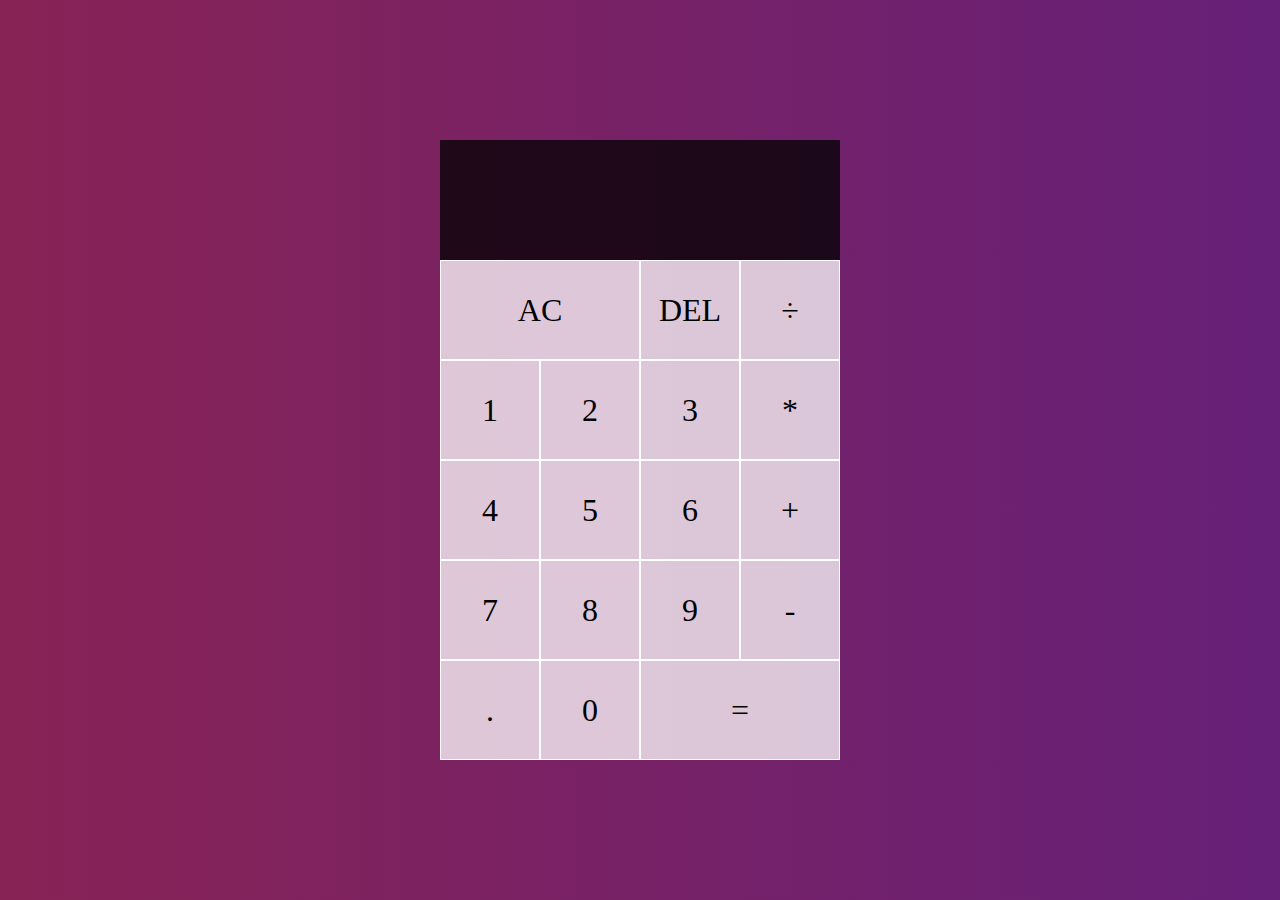
<file: calculator project/index.html>
<!DOCTYPE html>
<html lang="en">
    <head>
<meta charset="UTF-8">
<meta name="viewport" content="width=device-width, initial-scale=1.0" >
<meta http-equiv="X-UA-Compatible" content="ie=edge">
<title>Calculator Project</title>
<link rel="stylesheet" href="calculator.css">
<script src="calculator.js" defer></script>
</head>
<body>
<div class="calculator-grid">
    <div class="output">
        <div data-previous-operand class="previous-operand"></div>
        <div data-current-operand class="current-operand"></div>
    </div>
    <button data-all-clear class="span-two">AC</button>
    <button data-delete>DEL</button>
    <button data-operation>&divide;</button>
    <button data-number>1</button>
    <button data-number>2</button>
    <button data-number>3</button>
    <button data-operation>*</button>
    <button data-number>4</button>
    <button data-number>5</button>
    <button data-number>6</button>
    <button data-operation>+</button>
    <button data-number>7</button>
    <button data-number>8</button>
    <button data-number>9</button>
    <button data-operation>-</button>
    <button data-number>.</button>
    <button data-number>0</button>
    <button data-equals class="span-two">=</button>
</div>



<!-- The programmer recommended using data-operation for our plus/minus/divide/multiply buttons
to make it easier to identify/throw into our javascript without confusing ourselves with the
css classes. Never used data before so this is a new concept for me -->




</body>
</html>
</file>
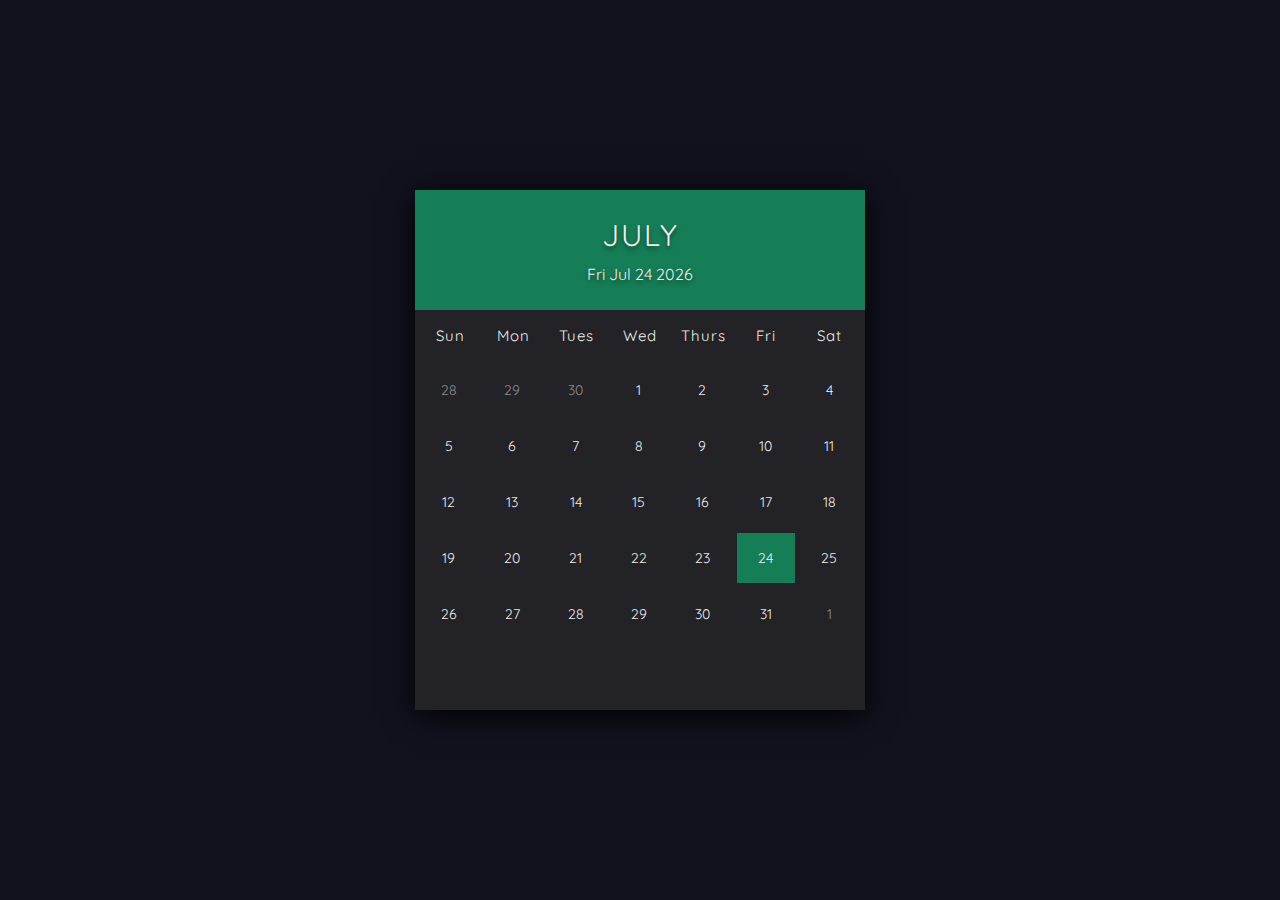
<file: Calendar project/index.html>
<!DOCTYPE html>
<html lang="en">
<head>
    <meta charset="UTF-8">
    <meta name="viewport" content="width=device-width, initial-scale=1.0">
    <title> Calendar Project</title>
    <link rel="stylesheet" href="calendar.css">
    <link rel="stylesheet" href="https://cdnjs.cloudflare.com/ajax/libs/font-awesome/6.2.0/css/all.min.css" integrity="sha512-xh6O/CkQoPOWDdYTDqeRdPCVd1SpvCA9XXcUnZS2FmJNp1coAFzvtCN9BmamE+4aHK8yyUHUSCcJHgXloTyT2A==" crossorigin="anonymous" referrerpolicy="no-referrer" />
    <link rel="preconnect" href="https://fonts.googleapis.com">
<link rel="preconnect" href="https://fonts.gstatic.com" crossorigin>
<link href="https://fonts.googleapis.com/css2?family=Prata&family=Quicksand:wght@300;400;500;600&display=swap" rel="stylesheet">
</head>
<body>

<div class="container">
    <div class="calendar">
        <div class="month">
        <i class="fas fa-angle-left prev"></i>
        <div class="date">
            <h1></h1>
            <p></p>
        </div>
        <i class="fas fa-angle-right next"></i>
    </div>
    <div class="weekdays">
        <div>Sun</div>
        <div>Mon</div>
        <div>Tues</div>
        <div>Wed</div>
        <div>Thurs</div>
        <div>Fri</div>
        <div>Sat</div>
    </div>
    <div class="days">
        <!-- <div class="prev-date">27</div> -->
        <!-- <div class="prev-date">28</div>
        <div class="prev-date">29</div>
        <div class="prev-date">30</div>
        <div class="prev-date">31</div>
        <div>1</div>
        <div>2</div>
        <div>3</div>
        <div>4</div>
        <div>5</div>
        <div>6</div>
        <div>7</div>
        <div>8</div>
        <div>9</div>
        <div>10</div>
        <div>11</div>
        <div>12</div>
        <div>13</div>
        <div>14</div>
        <div>15</div>
        <div>16</div>
        <div>17</div>
        <div>18</div>
        <div>19</div>
        <div>20</div>
        <div>21</div>
        <div>22</div>
        <div class="today" >23</div>
        <div>24</div>
        <div>25</div>
        <div>26</div>
        <div>27</div>
        <div>28</div>
        <div>29</div>
        <div>30</div>
        <div class="next-date">1</div>
        <div class="next-date">2</div>
        <div class="next-date">3</div>
        <div class="next-date">4</div>
        <div class="next-date">5</div>
        <div class="next-date">6</div>
        <div class="next-date">7</div>
        <div class="next-date">8</div> -->

    </div>
    </div>
</div>





<script src="calendar.js"></script>
</body>

</html>
<!-- Alina's notes -->
<!-- I understood everything that went into the HTML & CSS but Javascript was completely new to me -->
</file>
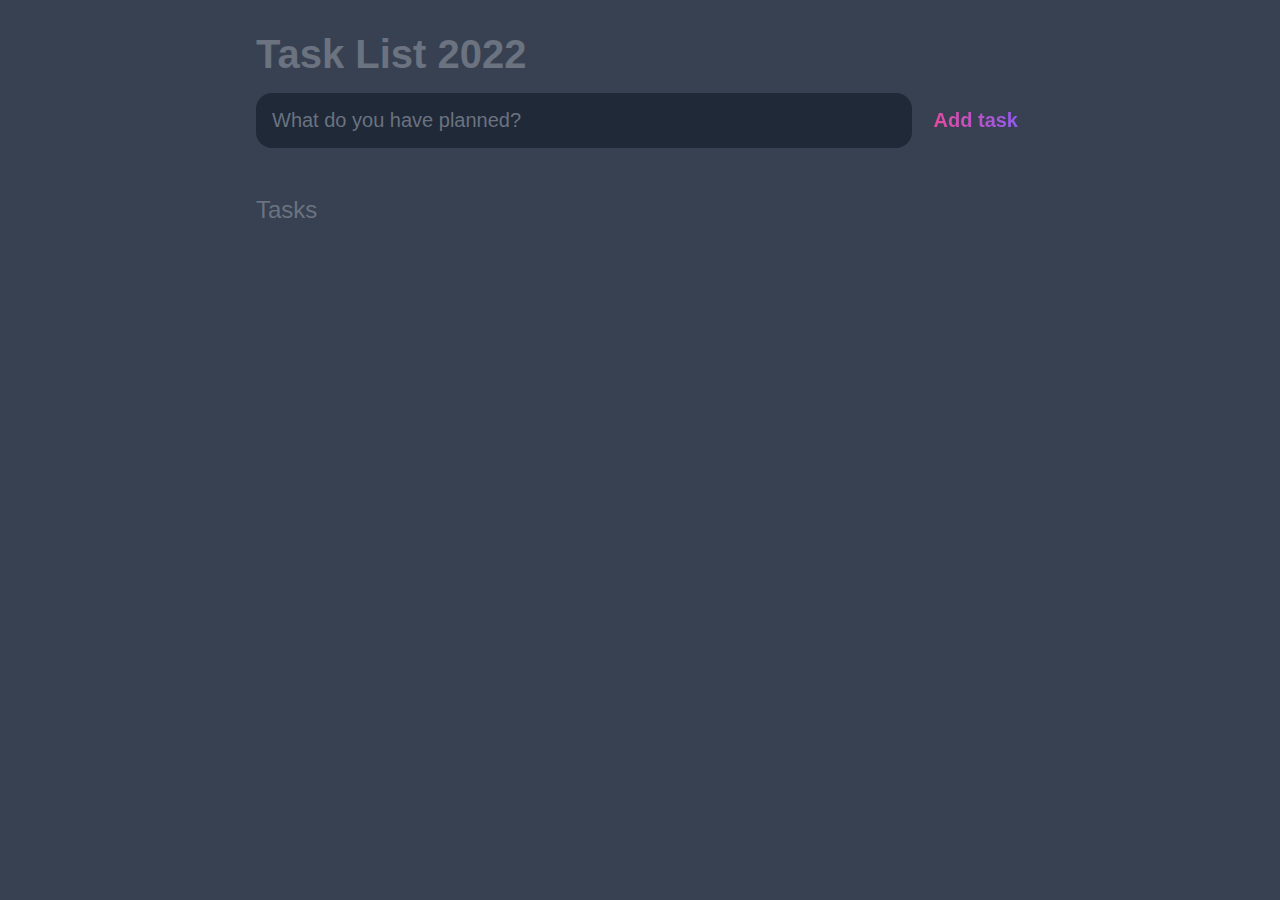
<file: to do list/index.html>
<!DOCTYPE html>
<html lang="en">
<head>
<meta charset="UTF-8">
<meta name="viewport" content="width=device-width", initial-scale="1.0">
<title>Task List 2022</title>
<link rel="stylesheet" href="todo.css">

</head>

<body>

<header>
    <h1>Task List 2022</h1>
    <form id="new-task-form" >
        <input 
        type="text" 
        id="new-task-input"
        placeholder="What do you have planned?">
        <input 
        type="submit"
        id="new-task-submit"
        value="Add task">
    </form>
</header>

<main>
    <section class="task-list">
        <h2>Tasks</h2>
        <div id="tasks">

            <!-- <div class="task">
                <div class="content">
                    <input 
                    type="text"
                     class="text" 
                     value="My shiny task"
                     readonly>
                </div>
                <div class="actions">
                    <button class="edit">Edit</button>
                    <button class="delete">Delete</button>
                </div>
            </div>
         -->

        </div>
    </section>
</main>
<script src="todo.js"></script>




</body>
</html>
</file>
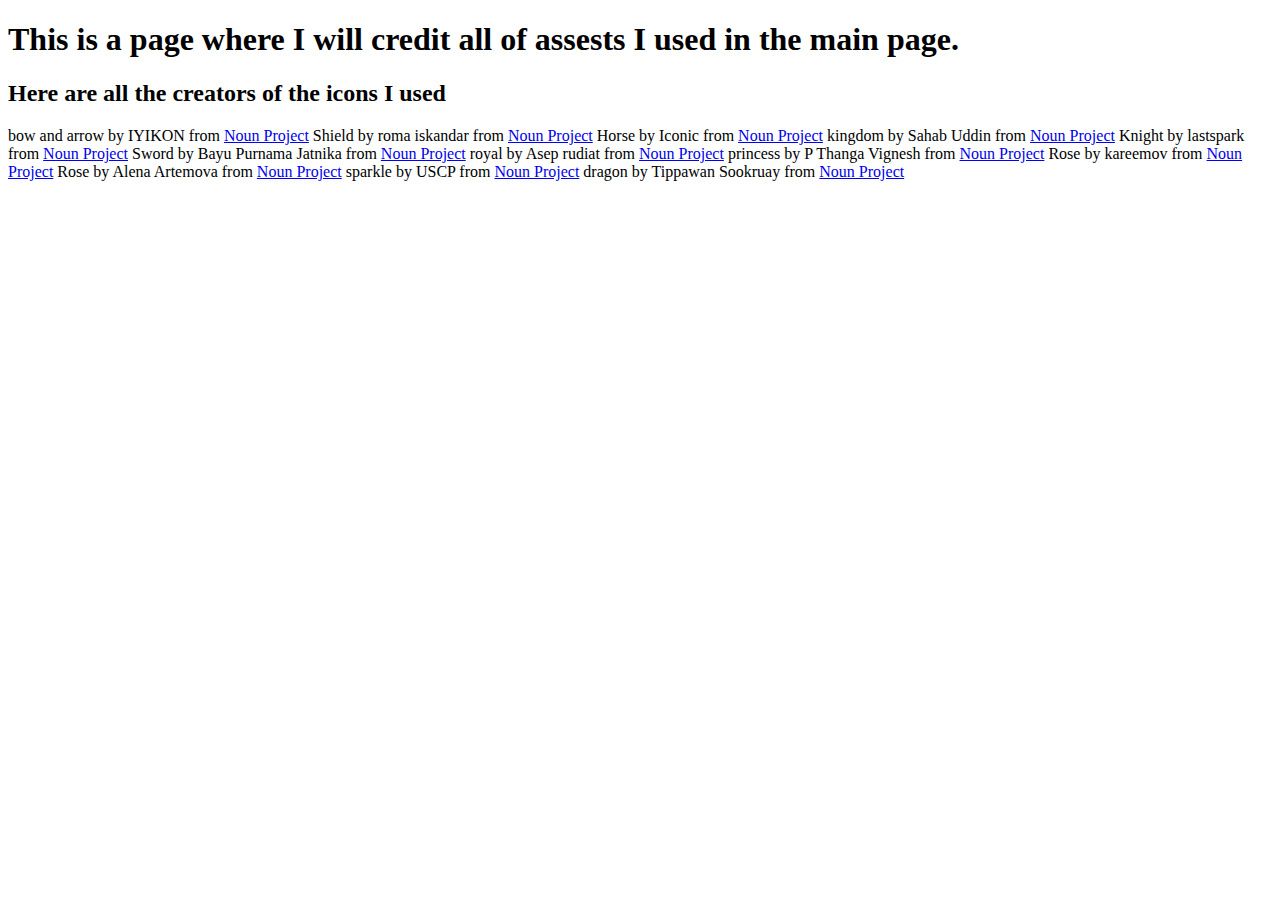
<file: mixandmatch/credits.html>
<!DOCTYPE html>
<html lang="en">
<head>
    <meta name="viewport" content="width=device-width, initial-scale=1.0" />
    <meta charset="UTF-8">
    <title>Credits Page</title>
</head>
<body>
    <main>
        <h1>
            This is a page where I will 
            credit all of assests I used in the main page.
        </h1>
        <section>
            <h2>
                Here are all the creators of the icons I used
            </h2>
            <p>
                bow and arrow by IYIKON from <a href="https://thenounproject.com/browse/icons/term/bow-and-arrow/" target="_blank" title="bow and arrow Icons">Noun Project</a>
                Shield by roma iskandar from <a href="https://thenounproject.com/browse/icons/term/shield/" target="_blank" title="Shield Icons">Noun Project</a>
                Horse by Iconic from <a href="https://thenounproject.com/browse/icons/term/horse/" target="_blank" title="Horse Icons">Noun Project</a>
                kingdom by Sahab Uddin from <a href="https://thenounproject.com/browse/icons/term/kingdom/" target="_blank" title="kingdom Icons">Noun Project</a>
                Knight by lastspark from <a href="https://thenounproject.com/browse/icons/term/knight/" target="_blank" title="Knight Icons">Noun Project</a>
                Sword by Bayu Purnama Jatnika from <a href="https://thenounproject.com/browse/icons/term/sword/" target="_blank" title="Sword Icons">Noun Project</a>
                royal by Asep rudiat from <a href="https://thenounproject.com/browse/icons/term/royal/" target="_blank" title="royal Icons">Noun Project</a>
                princess by P Thanga Vignesh from <a href="https://thenounproject.com/browse/icons/term/princess/" target="_blank" title="princess Icons">Noun Project</a>
                Rose by kareemov from <a href="https://thenounproject.com/browse/icons/term/rose/" target="_blank" title="Rose Icons">Noun Project</a>
                Rose by Alena Artemova from <a href="https://thenounproject.com/browse/icons/term/rose/" target="_blank" title="Rose Icons">Noun Project</a>
                sparkle by USCP from <a href="https://thenounproject.com/browse/icons/term/sparkle/" target="_blank" title="sparkle Icons">Noun Project</a>
                dragon by Tippawan Sookruay from <a href="https://thenounproject.com/browse/icons/term/dragon/" target="_blank" title="dragon Icons">Noun Project</a>
            </p>
        </section>

    </main>
</body>



</html>
</file>
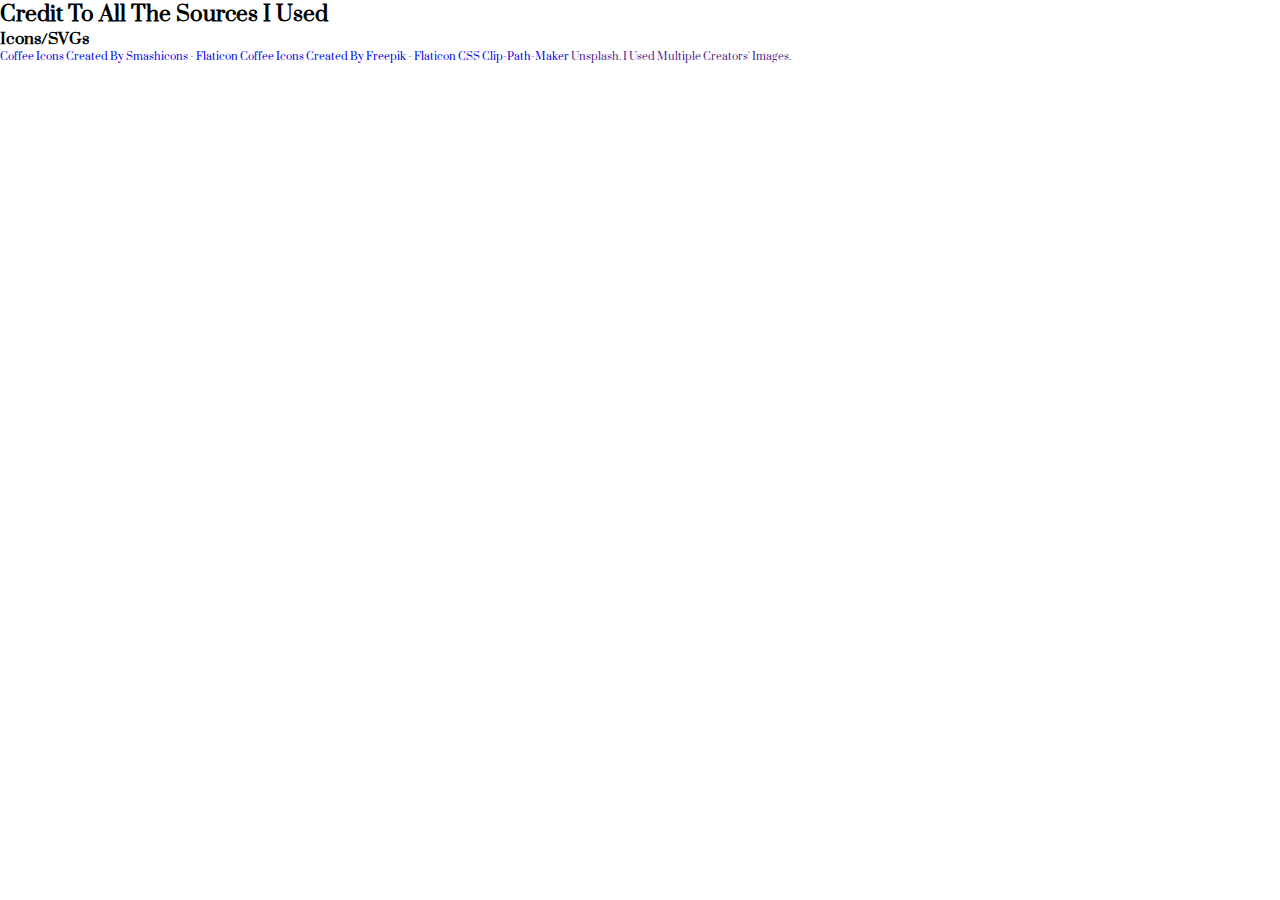
<file: papicito/creditpage.html>
<!DOCTYPE html>
<html lang="en">
<head>
    <meta charset="UTF-8">
    <meta http-equiv="X-UA-Compatible" content="IE=edge">
    <meta name="viewport" content="width=device-width, initial-scale=1.0">
    <title>Papicito</title>
    <link rel="stylesheet" href="papicito.css">
    <link rel="stylesheet" href="./sources/fontawesome-free-5.15.4-web/css/all.min.css">

</head>
<body>
    <h1>Credit to all the sources I used</h1>

    <h2>Icons/SVGs</h2>
    <a href="https://www.flaticon.com/free-icons/coffee" title="coffee icons">Coffee icons created by Smashicons - Flaticon</a>
    <a href="https://www.flaticon.com/free-icons/coffee" title="coffee icons">Coffee icons created by Freepik - Flaticon</a>
    <a href="https://bennettfeely.com/clippy/" title="Clippy">CSS clip-path-maker</a>
    <a href="" title="Unsplash">Unsplash. I used multiple creators' images.</a>


<script src="papicito.js"></script>
</body>
</html>
</file>
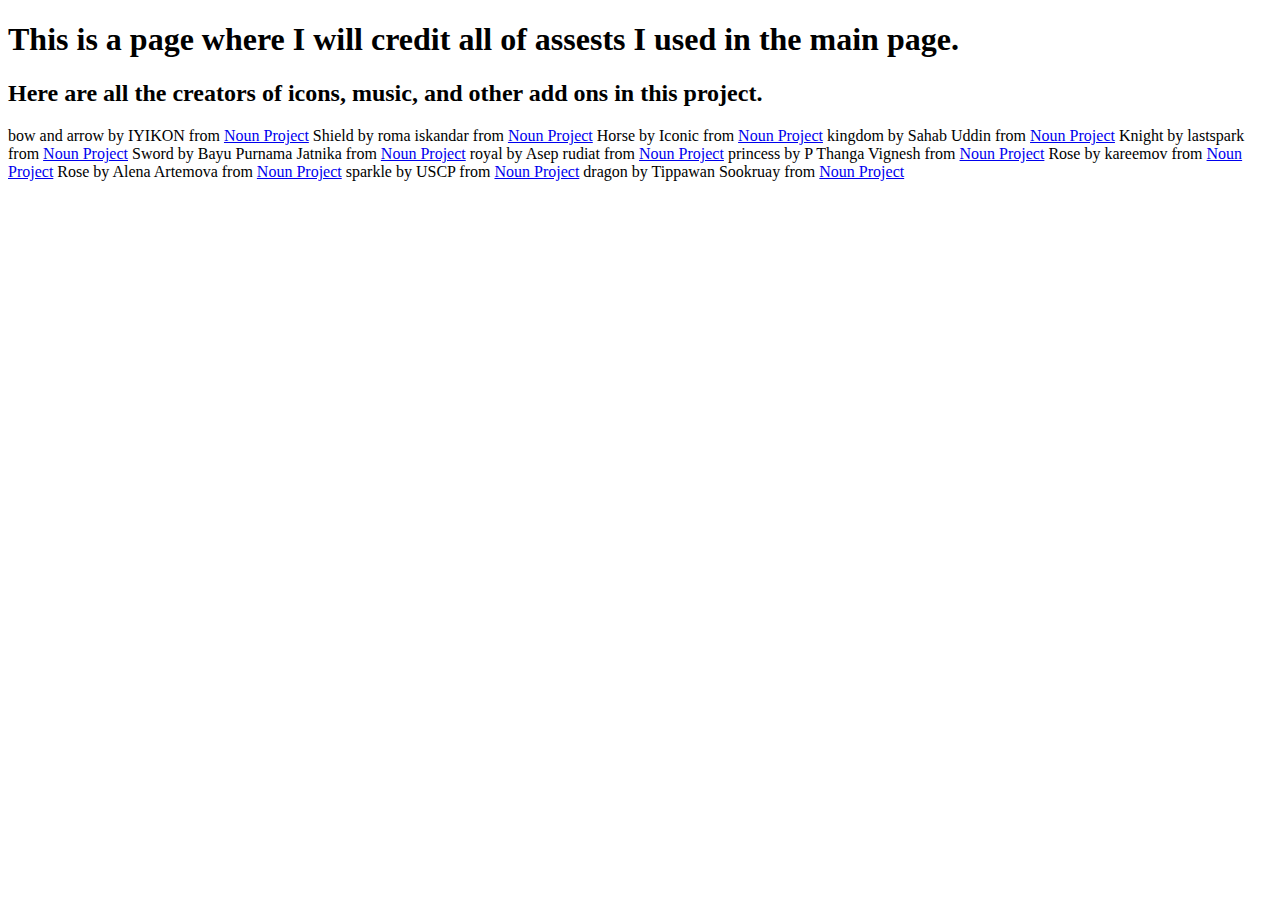
<file: mixandmatch/mixandmatch/credits.html>
<!DOCTYPE html>
<html lang="en">
<head>
    <meta name="viewport" content="width=device-width, initial-scale=1.0" />
    <meta charset="UTF-8">
    <title>Credits Page</title>
</head>
<body>
    <main>
        <h1>
            This is a page where I will 
            credit all of assests I used in the main page.
        </h1>
        <section>
            <h2>
                Here are all the creators of icons, music, and other add ons in this project. 
            </h2>
            <p>
                bow and arrow by IYIKON from <a href="https://thenounproject.com/browse/icons/term/bow-and-arrow/" target="_blank" title="bow and arrow Icons">Noun Project</a>
                Shield by roma iskandar from <a href="https://thenounproject.com/browse/icons/term/shield/" target="_blank" title="Shield Icons">Noun Project</a>
                Horse by Iconic from <a href="https://thenounproject.com/browse/icons/term/horse/" target="_blank" title="Horse Icons">Noun Project</a>
                kingdom by Sahab Uddin from <a href="https://thenounproject.com/browse/icons/term/kingdom/" target="_blank" title="kingdom Icons">Noun Project</a>
                Knight by lastspark from <a href="https://thenounproject.com/browse/icons/term/knight/" target="_blank" title="Knight Icons">Noun Project</a>
                Sword by Bayu Purnama Jatnika from <a href="https://thenounproject.com/browse/icons/term/sword/" target="_blank" title="Sword Icons">Noun Project</a>
                royal by Asep rudiat from <a href="https://thenounproject.com/browse/icons/term/royal/" target="_blank" title="royal Icons">Noun Project</a>
                princess by P Thanga Vignesh from <a href="https://thenounproject.com/browse/icons/term/princess/" target="_blank" title="princess Icons">Noun Project</a>
                Rose by kareemov from <a href="https://thenounproject.com/browse/icons/term/rose/" target="_blank" title="Rose Icons">Noun Project</a>
                Rose by Alena Artemova from <a href="https://thenounproject.com/browse/icons/term/rose/" target="_blank" title="Rose Icons">Noun Project</a>
                sparkle by USCP from <a href="https://thenounproject.com/browse/icons/term/sparkle/" target="_blank" title="sparkle Icons">Noun Project</a>
                dragon by Tippawan Sookruay from <a href="https://thenounproject.com/browse/icons/term/dragon/" target="_blank" title="dragon Icons">Noun Project</a>
                <iframe width="560" height="315" src="https://www.youtube.com/embed/roABNwbjZf4" title="YouTube video player" frameborder="0" allow="accelerometer; autoplay; clipboard-write; encrypted-media; gyroscope; picture-in-picture" allowfullscreen alt="tavern music from youtuhe"></iframe>
            
            </p>
        </section>

    </main>
</body>



</html>
</file>
<file: calculator project/calculator.css>
*, *::before, *::after{
    box-sizing: border-box;
    font-family:'Times New Roman', Times, serif;
    font-weight: normal;
}
body{
    padding:0;
    margin: 0;
    background: linear-gradient(to right, #882355, #662078);
}

.calculator-grid{
    display: grid;
    justify-content: center;
    align-content: center;
    min-height:100vh;
    grid-template-columns: repeat(4, 100px);
    grid-template-rows:minmax(120px, auto)repeat(5,100px);
}

.calculator-grid >button {
    cursor: pointer;
    font-size: 2rem;
    border: 1px solid white;
    outline: none;
    background-color: rgba(255,255,255, .75);
}

.calculator-grid >button:hover {
    background-color: rgba(255,255,255, .9);

}

.span-two{
    grid-column: span 2;
}
.output{
    grid-column: 1 / -1;
    background-color: rgba(0,0,0,.75);
    display:flex;
    align-items: flex-end;
    justify-content: space-around;
    flex-direction: column;
    padding: 10px;
    word-wrap: break-word;
    word-break: break-all;
}

.output .previous-operand{
    color: rgba(255,255,255,.75);
    font-size: 1.5rem;
}
.output .current-operand{
    color: white;
    font-size: 2.5rem;
}
</file>
<file: Calendar project/calendar.css>
*{
    margin: 0;
    padding: 0;
    box-sizing: border-box;
    font-family: "Quicksand", sans-serif;
}

html{
    font-size: 62.5%;
}
.container{
    width: 100%;
    height: 100vh;
    background-color: #12121f;
    color: #eee;
    display: flex;
    justify-content: center;
    align-items: center;
}
.calendar{
    width: 45rem;
    height:52rem;
    background-color: #222227;
    box-shadow: 0 0.5rem 3rem rgba(0,0,0,4);
}

.month{
    width: 100%;
    height: 12rem;
    background-color: #167e56;
    display: flex;
    justify-content: space-between;
    align-items: center;
    padding: 0 2rem;
    text-align: center;
    text-shadow: 0 0.3rem 0.5rem rgba(0,0,0,0.5);
}

.month i{
    font-size: 2.5rem;
    cursor: pointer;
}

.month h1{
    font-size: 3rem;
    font-weight: 400;
    text-transform: uppercase;
    letter-spacing: 0.2rem;
    margin-bottom: 1rem;
}

.month p{
    font-size: 1.6rem;
}

.weekdays{
    width: 100%;
    height: 5rem;
    padding: 0 0.4rem;
    display: flex;
    align-items: center;
}

.weekdays div{
    font-size: 1.5rem;
    font-weight: 400;
    letter-spacing: 0.1rem;
    width: calc(44.2rem/7);
    display: flex;
    justify-content: center;
    align-items: center;
    text-shadow: 0.3rem 0.5 rem rgba(0,0,0, 0.5)
;    
}
.days{
    width: 100%;
    display: flex;
    flex-wrap: wrap;
    padding: 0.2rem;
}
.days div{
    font-size: 1.4rem;
    margin: 0.3rem;
    width: calc(40.2rem/7);
    height: 5rem;
    display: flex;
    justify-content: center;
    align-items: center;
    text-shadow: 0.3 rem .5 rem rgba(0,0,0, 0.5);
    transition: background-color .2s;
}

.days div:hover:not(.today){
    background: color #262626;;
    border: .2rem solid #777;
    cursor: pointer;
}

.prev-date, .next-date{
    opacity: 0.5;
}
.today{
    background-color: #167e56;
}
</file>
<file: to do list/todo.css>
:root{
    --dark:#374151;
    --darker: #1f2937;
    --darkest: #111827;
    --gray: #6B7280;
    --light: #EEE;
    --pink: #EC4899;
    --purple: #8B5Cf6;
}
/* I've dealt with :root before but don't totally understand it. 
I understand once I start adding more CSS but definitely need more practice with the root/variable. */
*{
    box-sizing: border-box;
    margin: 0;
    font-family: 'Fira sans', sans-serif;
}

body{
    display: flex;
    flex-direction: column;
    min-height: 100vh;
    background: var(--dark);
    color: #fff;
}
header{
    padding: 2rem 1rem;
    max-width: 800px;
    width: 100%;
    margin: 0 auto;
}

header h1 {
    font-size: 2.5rem;
    font-size: 300;
    color: var(--gray);
    margin-bottom: 1rem;
}

#new-task-form{
    display: flex;
}

input, button{
    appearance: none;
    border: none;
    outline: none;
    background: none;
}

#new-task-input{
    flex: 1 1 0%;
    background-color: var(--darker);
    padding: 1rem;
    border-radius: 1rem;
    margin-right: 1rem;
    color: var(--light);
    font-size: 1.25rem;
}

#new-task-input::placeholder{
    color: var(--gray);
}

#new-task-submit{
    color: var(--pink);
    font-size: 1.25rem;
    font-weight: 700;
    background-image: linear-gradient(to right, var(--pink), var(--purple));
    -webkit-background-clip: text;
    -webkit-text-fill-color: transparent;
    cursor: pointer;
    transition: 0.4s;
}

#new-task-submit:hover{
    opacity: 0.8;

}

#new-task-submit:active{
    opacity:0.6;
}

main{
    flex: 1 1 0%;
    /* padding: 2rem 1rem; no longer needed because task list has padding */
    max-width: 800px;
    width: 100%;
    margin: 0 auto;
}

.task-list{
    padding: 1rem;
}

.task-list h2{
    font-size: 1.5rem;
    font-weight: 300;
    color: var(--gray);
    margin-bottom: 1rem;
}

#tasks .task{
    display: flex;
    justify-content: space-between;
    background-color: var(--darkest);
    padding: 1rem;
    border-radius: 1rem;
    margin-bottom:1rem;
}
#tasks .task .content{
    flex: 1 1 0%;
}

#tasks .task .content .text{
    color: var(--light);
    font-size: 1.125rem;
    width: 100%;
    display: block;
    transition: 0.4s;
}

#tasks .task .content .text:not(:read-only){
    color: var(--pink);
}

#tasks .task .actions{
    display: flex;
    margin: 0 -0.5rem;
}

.task .actions button{
    cursor: pointer;
    margin: 0 0.5rem;
    font-size: 1.125rem;
    font-weight: 700;
    text-transform: uppercase;
    transition: 0.4s;
}

.task .actions button:hover{
    opacity: 0.8;

}

.task .actions button:active{
    opacity:0.6;
}

.task .actions .edit{
    background-image: linear-gradient(to right, var(--pink), var(--purple));
    -webkit-background-clip: text;
    -webkit-text-fill-color: transparent;
}

.task .actions .delete{
    color: crimson;
}
</file>
<file: papicito/papicito.css>
@import url('https://fonts.googleapis.com/css2?family=Prata&family=Quicksand:wght@300;400;500;600&display=swap'); /* not familiar with this documentation, new concept for me*/
:root {
    --btn-color: #FFE6A7;
    --about-sec: #6F1D1B ;
    }

* {
    padding: 0;
    margin: 0;
    box-sizing: border-box;
    outline: none;
    text-decoration: none;
    font-family: 'Prata', serif;
    transition: 0.5s;
    text-transform: capitalize;

}

html {
    font-size: 65%;
    scroll-behavior: smooth; /*my scroll behavior isn't smooth?? */

}

.header {
    padding: 1rem 7%;
    position: absolute;
    left: 0;
    right: 0;
    display: flex;
    justify-content: space-between;
    align-items: center;
    z-index: 100;
    background: #6F1D1B;
}

.beanslogo img {
    width: 60px;
/*need to use inkscape to change the color of this image*/
}

.navbar a {
    color: white;
    margin: 0.5rem;
    padding: 0.5rem;
    font-size: 1.5rem;
}

.navbar a:hover {
    color: var(--btn-color);
}

.icons div {
    color: white;
    font-size: 1.5rem;
    margin-right: 10px;
    display: none;
}

.icons div:hover {
    cursor: pointer;

}

.icons a {
    color: rgb(255, 255, 255);
    padding: 0.6rem 1.5rem;
    border: 1px solid #FFE6A7;
    border-radius: 10px;
    font-size: 18px;
    transition: 0.5s;
    display: inline-block;
}

.contact-btn:hover {
    transform: scale(1.1);
    background: var(--btn-color);
    color: #6F1D1B;
   
}
/*use the contact hover button for your own website*/

.navbar.active {
    clip-path: polygon(0 0, 100% 0, 100% 100%, 0% 100%); 
}


/*design for home section */

.home {
    padding: 1rem 7%;
    background: url(./sources/images/coffeebackground50.png), rgb(67,40, 24);
    height: 100vh;
    height: 100%;
    background-position: center;
    background-size: cover;
    background-repeat: no-repeat;
}

.main-home {
    display: flex;
    justify-content: center;
    align-items: center;
    flex-wrap: wrap;
    gap: 15px;
    padding-top: 100px;
}

.home-inner-content {
    flex: 1 1 45rem;
}

.home-image img {
    width: 100%;

}

.home-text-content {
    padding: 0 10rem;
}

.home-text-content h1 {
    font-size: 45px;
    color:#FFE6A7;
}

.home-text-content p {
        color: white;
        font-size: 1.5rem;
        margin-top: 10px;
        margin-bottom: 15px;
        line-height: 1.7rem;
}

.home-text-content a {
    color: rgb(255, 255, 255);
    padding: 0.6rem 1.5rem;
    border: 1px solid #FFE6A7;
    border-radius: 10px;
    font-size: 18px;
    transition: 0.5s;
    display: inline-block;
}

.home-text-content a:hover {
    transform: scale(1.1);
    background: var(--btn-color);
    color: #6F1D1B;
}  

.about {
    padding: 1rem 7%;
    background: var(--about-sec);

}

.main-about {
    display: flex;
    justify-content: center;
    align-items: center;
    flex-wrap: wrap;
    gap: 20px;
    
}

.about-content {
    flex: 1 1 45rem;
}

.about-inner-content {
    width: 100%;
    margin: 0 auto;
}

.about-text-content{
    padding: 0 4rem;
}

.about-text-content h1{
    color:#FFE6A7;
    font-size: 40px;
}

.about-text-content p {
    color: white;
    font-size: 1.5rem;
    line-height: 35px;
}

.quality {
    padding: 4rem 7%;
    background-image: linear-gradient(180deg, #FFE6A7, #BB9457, #99582A, #432818);
}

.main-quality {
    display: flex;
    justify-content: center;
    align-items: center;
    gap: 15px;
}

.main-inner-quality {
    flex: 1 1 45rem;

}

.quality-content {
    display: block;
    padding: 0 4rem;
    text-align: center;
}

.quality-content h1 {
    color: #6F1D1B;
    font-size: 40px;
}

.quality-content p {
    color: var(--about-sec);
    font-size: 1.5rem;
    line-height: 30px;
}

.resize-image img {
    height: 600px;
    width: 450px;
}

.resize-image img:hover{
    opacity: 0.5;
    transition: .5s;
}
/*weird space between images, around 35 minute mark . Have to go back and check */


.hover-text{
    color:antiquewhite;
    display: flex;
    justify-content: center;
    align-items: center;
    font-size: 20px;
    padding-right: 60px;

}
.resize-image img, .hover-text:hover{
    color:#FFE6A7;
}

.gallery {
    padding: 4rem 7%;
    background: var(--about-sec);
}

.main-gallery {
    display: flex;
    justify-content: center;
    align-items: center;
    gap: 30px;
    flex-wrap: wrap;
}

.inner-gallery{
    flex: 1 1 300px;
    height: 30%;
    
}
.quality-image {
    width: 100%;
} 

.enjoy-our-food {
    padding: 2rem 7%;
        background: url(./sources/images/bread60.png), rgba(67,40,24);
        background-size: cover;
        background-position: center;
        background-repeat: no-repeat;
        height: 100vh;
        display: flex;
        justify-content: center;
        align-items: center;
}

.food-main-content{
    width: 40%;
    border: 4px solid white;
    padding: 2rem;
  
}

.food-main-content h1 {
    color: white;
    font-size: 35px;
    text-align: center;
    padding: 1rem 0;
}


.food-main-content p {
    color: white;
    font-size: 1.5rem;
    text-align: center;
    padding: 1rem 0;
    line-height: 30px;
}

.our-menu-food {
    padding: 2rem 7%;
    background-color: var(--about-sec);
}

.our-menu-food h1 {
    color: var(--btn-color);
    font-size: 45px;
    text-align: center;
    padding: 0.5rem 0;
}

.main-menu-food {
    margin-top: 2rem;
    display: flex;
    justify-content: center;
    align-items: center;
    gap: 20px;
}

.inner-menu-food {
    flex: 1 1 300px;

}

.menu-food-content {
    width: 100%;
}

.menu-food-content img {
    width: 100%;
}

.menu-food-text {
    padding: 2rem 2rem;
}

.menu-food-text h2 {
    color: var(--btn-color);
    font-size: 30px;
}

.menu-food-text p {
    color: white;
    font-size: 18px;
    margin: 2rem 0;
}

/* .quality-image img {
    width: 100%;
} */ 
/* I don't think lines 223-229 does anything. So I will comment them out for now */


/* .about-content .about-inner-content img {
    width: 100%;
}  */
/* I am not sure if this changes anything */

#bigcoffee{
    padding-top: 70px;
    height: 120%;
    width: 100%;
}

#fourcoffees{
    width: 90%;
    height: 90%;
    padding-top: 20px;
}
#lotsofbeans {
    height: 50%;
    width: 50%;
    align-content: center;
   
}

.menu-food{
    height: 300px;
    width: 400px;
}


@media (max-width: 767px) {
    .header {
        padding: 2rem;
    }
    .icons div {
        display: initial;
    }
    .navbar{
        position: absolute;
        width: 100%;
        height: 100vh;
        left: 0;
        top: 100%;
        background-color: #BB9457; /*you might have to change this color later on. It's originally the button color but that's too light*/
        clip-path: polygon(0 0, 100% 0, 100% 0, 0 0);
    }
    .navbar a {
        display: block;
        text-align: center;
        margin: 1rem;
        padding: 1rem;
    }
    .home-text-content {
        padding: 0 2rem;
    }
    .main-home{
        padding: 2rem 0;
    }
    .home {
        padding-top: 100px;
    }
    #fourcoffees {
        width: 100%;
        margin: 0;
    } /*I am not sure if this changes anything^^ */

    .food-main-content { 
        width: 80%;
        border: 4px solid white;
        padding: 1rem;
      
    }
}
</file>
